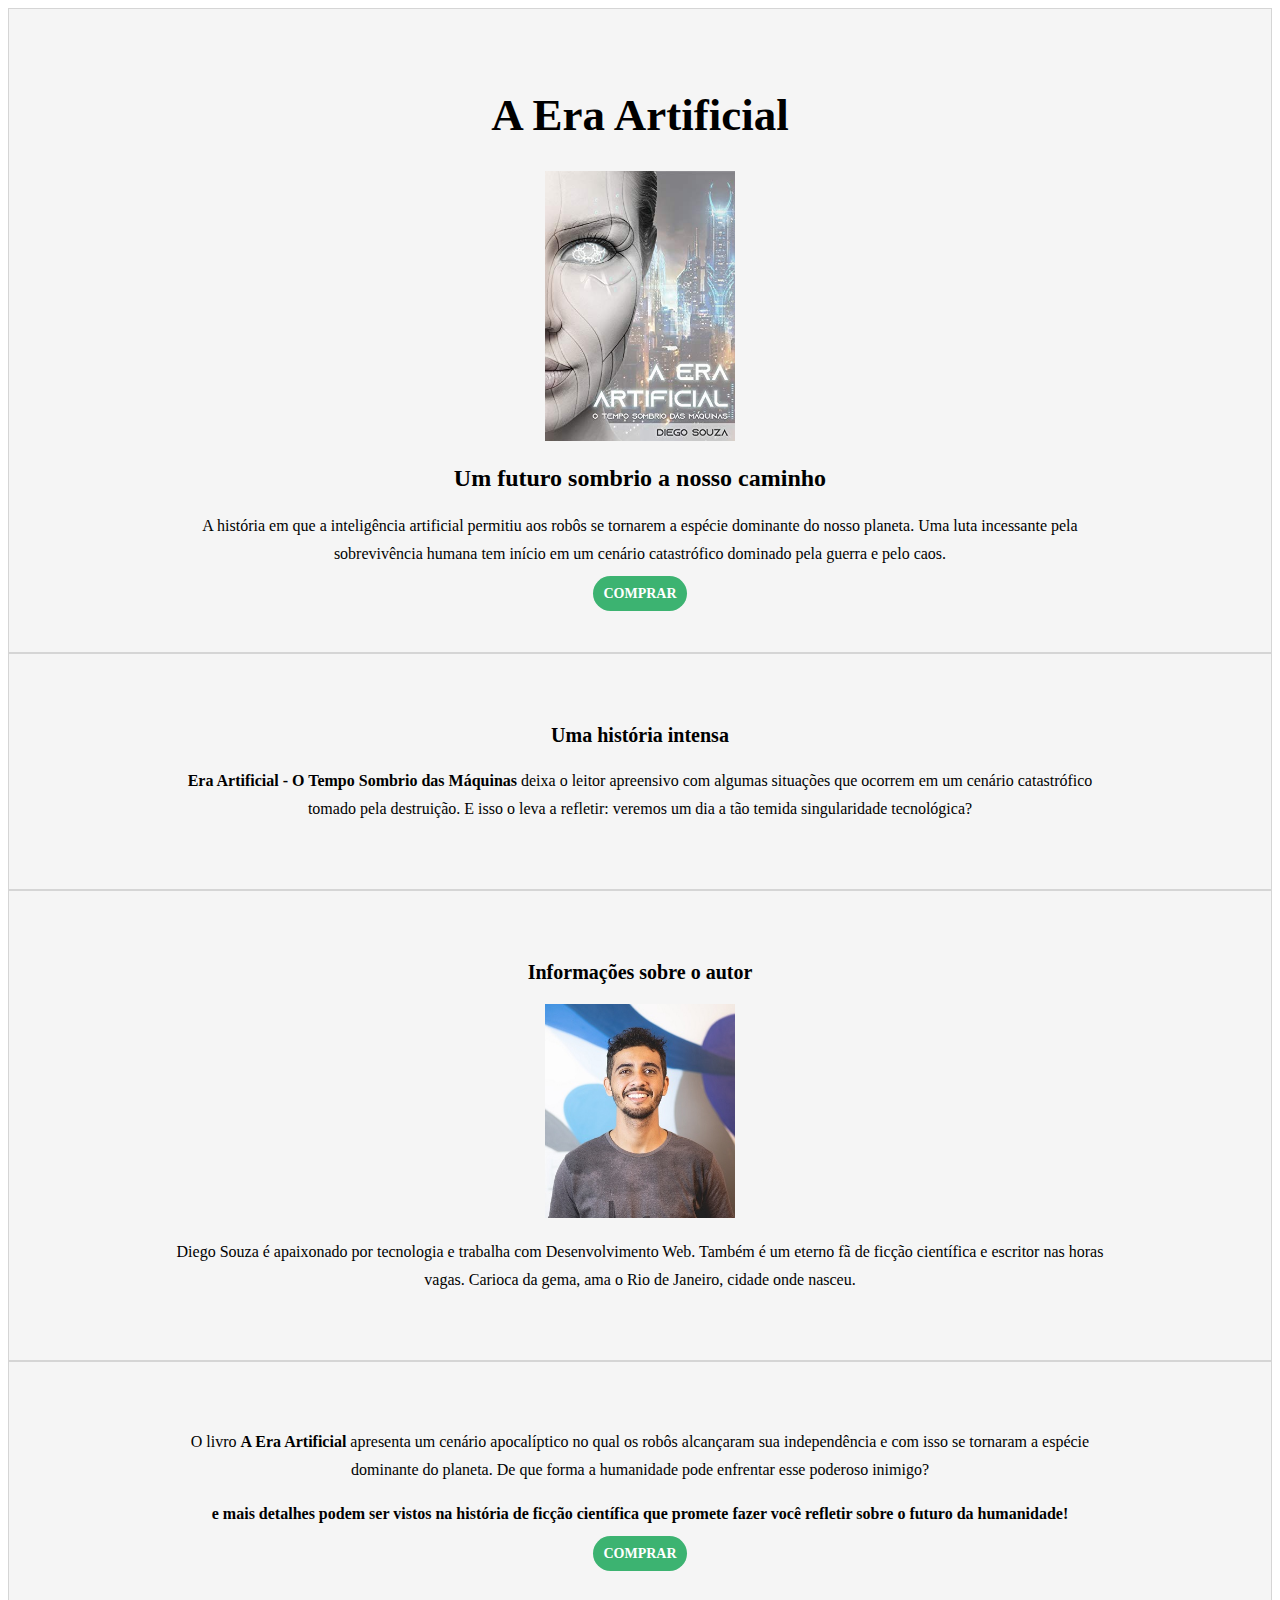
<file: Era Artificial/index.html>
<!DOCTYPE html>
<html lang="pt-br">
<head>
    <meta charset="UTF-8">
    <meta name="viewport" content="width=device-width, initial-scale=1.0">
    <meta name="description" content="A guerra entre homens e robôs que mudou drasticamente a vida na terra">
    <title>Livro: A Era Artificial</title>
    <link rel="stylesheet" href="css/estilo.css">
</head>
<body>
        <div>
            <h1>A Era Artificial</h1>
            <img src="img/capa-livro.jpg" alt="foto da capa do livro">
            <h2>Um futuro sombrio a nosso caminho</h2>
            <p>
                A história em que a inteligência artificial permitiu aos robôs se tornarem a espécie dominante do nosso planeta. 
                Uma luta incessante pela sobrevivência humana tem início em um cenário catastrófico dominado pela guerra e pelo caos.
            </p>
            <a href="https://amzn.to/3bXy1g9">COMPRAR</a>
        </div>
        <div>
            <h3>Uma história intensa</h3>
            <p> <span>Era Artificial - O Tempo Sombrio das Máquinas</span> deixa o leitor apreensivo com algumas situações que ocorrem
                em um cenário catastrófico tomado pela destruição. E isso o leva a refletir: veremos um dia a tão temida singularidade tecnológica?
            </p>
        </div>
        <div>
            <h3>Informações sobre o autor</h3>
            <img src="img/autor.jpg" alt="foto do autor">
            <p>
                Diego Souza é apaixonado por tecnologia e trabalha com Desenvolvimento Web. 
                Também é um eterno fã de ficção científica e escritor nas horas vagas. 
                Carioca da gema, ama o Rio de Janeiro, cidade onde nasceu.
            </p>
        </div>
        <div>
            <p>
                O livro <span>A Era Artificial</span> apresenta um cenário apocalíptico no qual os robôs alcançaram sua independência e 
                com isso se tornaram a espécie dominante do planeta.
                De que forma a humanidade pode enfrentar esse poderoso inimigo?
            </p><p>
                <span> e mais detalhes podem ser vistos na história de ficção científica que promete fazer você refletir sobre 
                o futuro da humanidade!</span>
            </p>
            <a href="https://amzn.to/3bXy1g9">COMPRAR</a>
        </div>
</body>
</html>
</file>
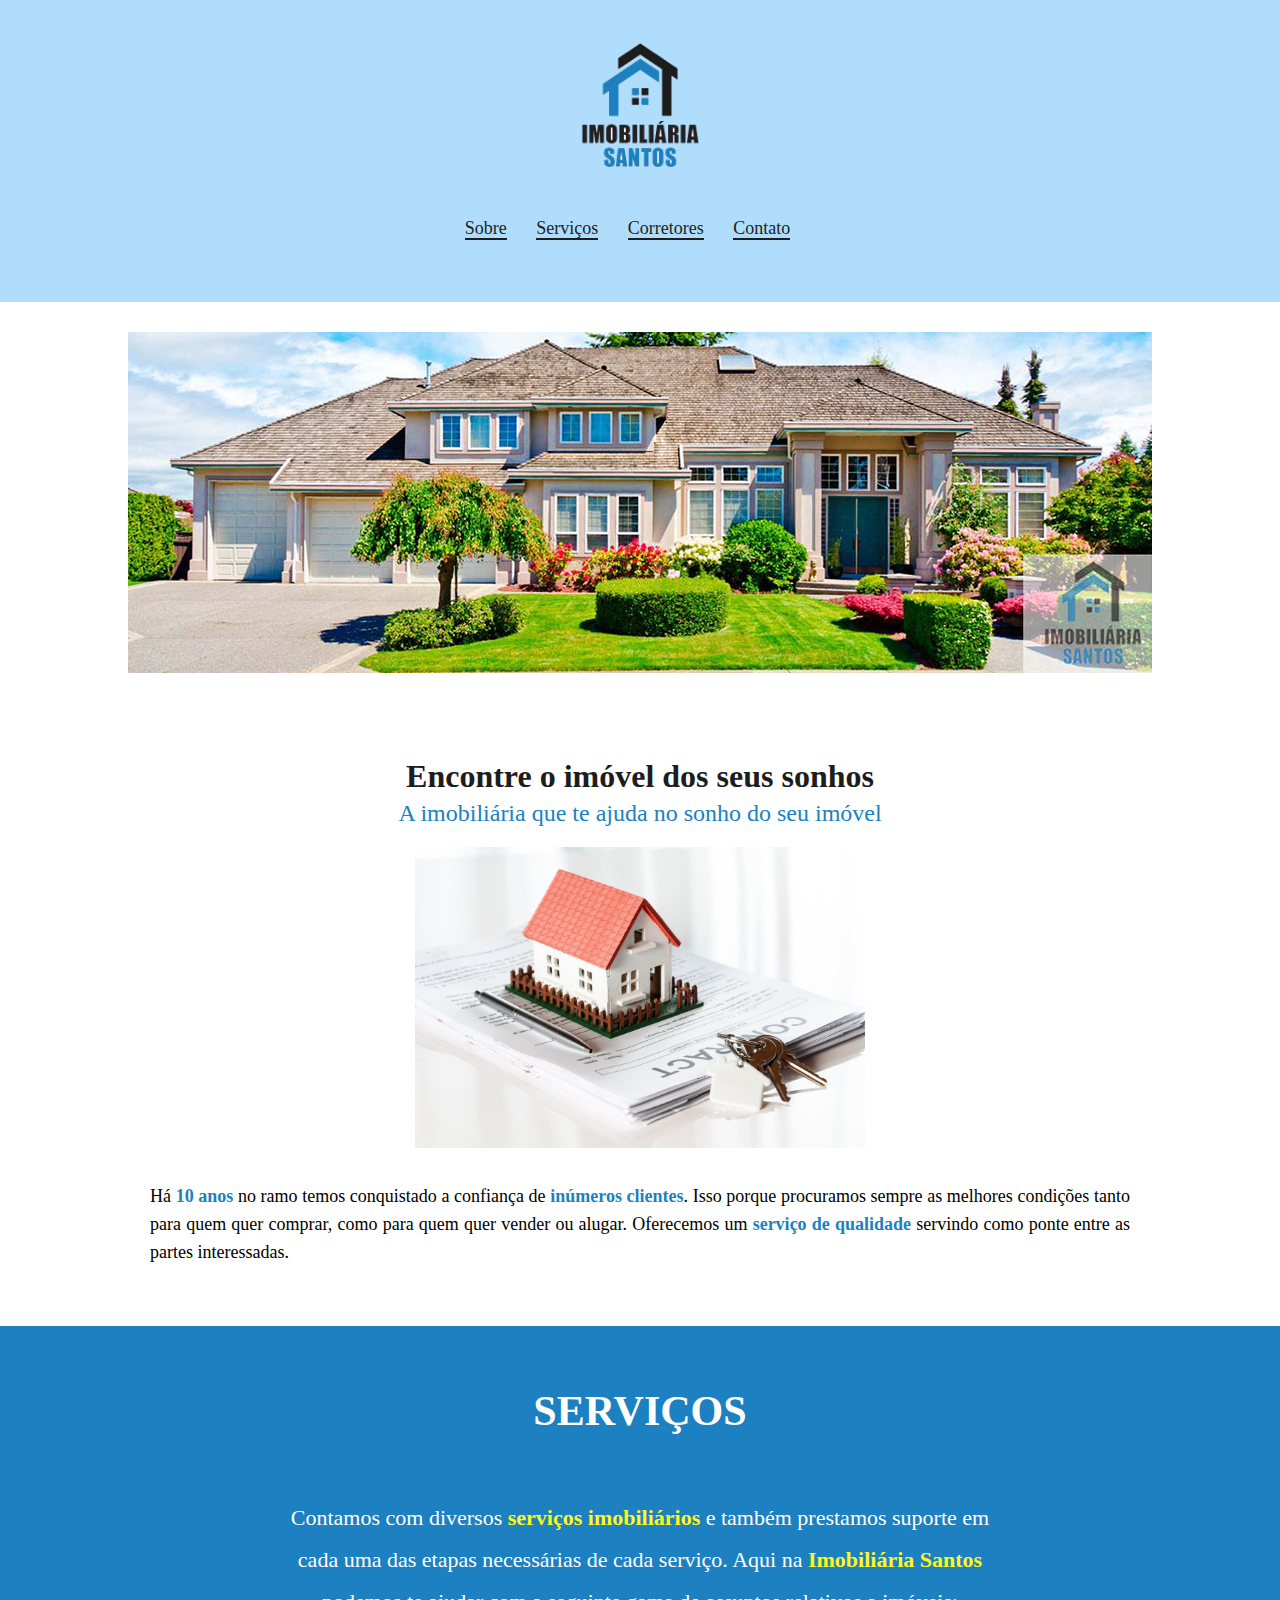
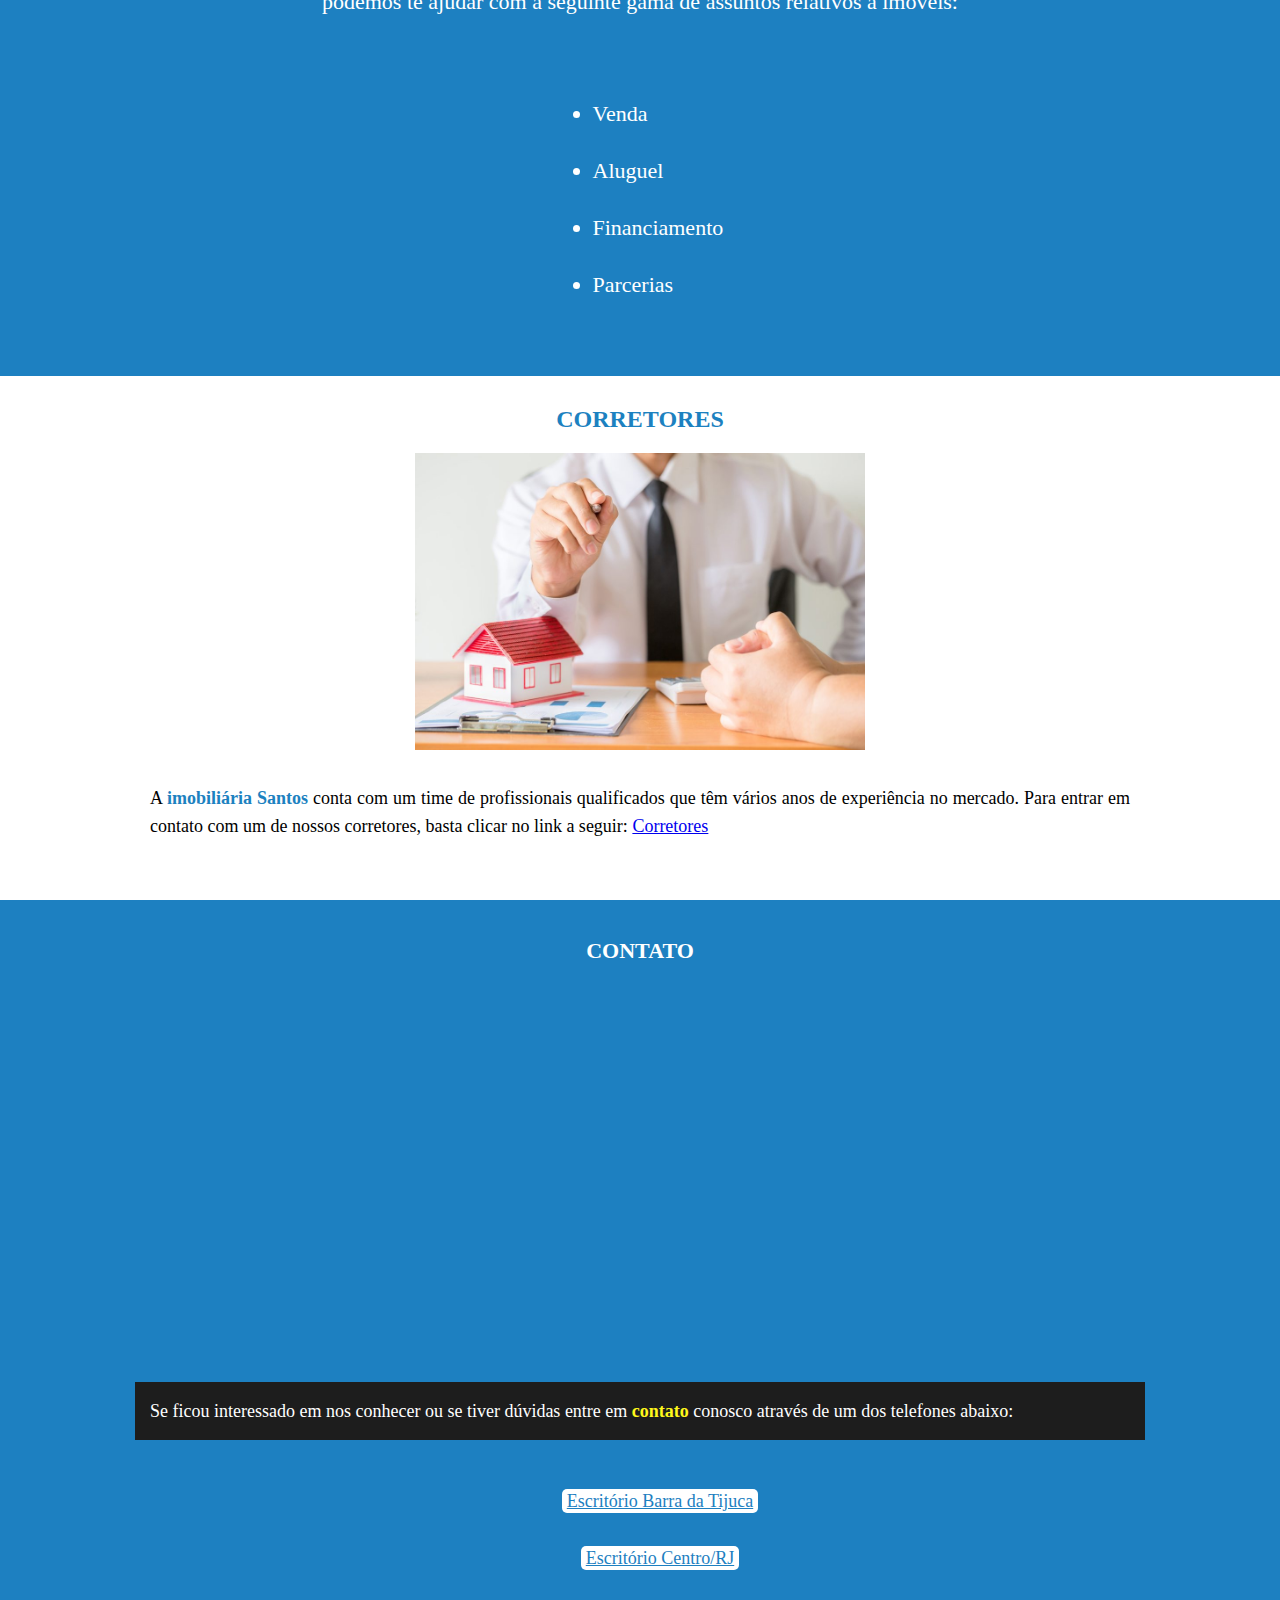
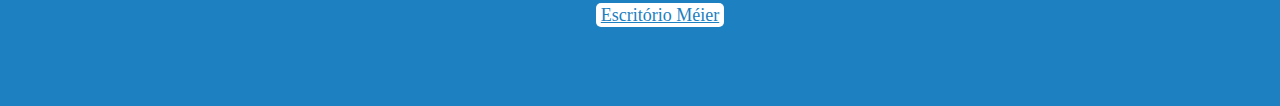
<file: IMOBILIARIA-SANTOS/index.html>
<!DOCTYPE html>
<html lang="pt-br">
<head>
    <meta charset="UTF-8">
    <meta name="viewport" content="width=device-width, initial-scale=1.0">
    <meta name="description" content="A Imobiliária que te ajuda a conquistar o sonho da casa nova.">
    <title>Imobiliária Santos</title>
    <link rel="stylesheet" href="css/style.css">
</head>
<body>
    <div class="secao primeira-secao">
        <img class="imagem-logotipo" src="assets/logo.png" alt="logotipo Imobiliária Santos">
        <p>
        <a class="link" href="#sobre">Sobre</a>
        <a class="link" href="#servico">Serviços</a>
        <a class="link" href="#corretores">Corretores</a>
        <a class="link" href="#contato">Contato</a>
        </p>
    </div>
    
    <div  class="secao secao-segundaria">
        <img class="imagem-banner" src="assets/banner.jpg" alt="banner da imobiliária">
    </div>

    <div class="secao" >
        <h1>Encontre o imóvel dos seus sonhos</h1>
        <h2 class="sub-sobre">A imobiliária que te ajuda no sonho do seu imóvel</h2>
        <img class="imagem-sobre" src="assets/imovel-assinatura.jpg" alt="Sobre imobiliária">
        <p class="sobre">Há <span class="texto-azul">10 anos</span> no ramo temos conquistado a confiança de <span class="texto-azul">inúmeros clientes</span>.
            Isso porque procuramos sempre as melhores condições tanto para quem quer comprar, como para quem quer vender ou alugar. 
            Oferecemos um <span class="texto-azul">serviço de qualidade</span> servindo como ponte entre as partes interessadas.</p>
    </div>

    <div  class="secao secao-servico" >
        <h2>SERVIÇOS</h2>
        <p class="paragrafo-servico">Contamos com diversos <span class="texto-amarelo">serviços imobiliários </span> e também prestamos suporte em cada uma das etapas necessárias de cada serviço. 
            Aqui na <span class="texto-amarelo">Imobiliária Santos </span>podemos te ajudar com a seguinte gama de assuntos relativos a imóveis:
        </p>
        <ul class="lista-servico">
            <li class="list-servico">Venda</li>
            <li class="list-servico">Aluguel</li>
            <li class="list-servico">Financiamento</li>
            <li class="list-servico">Parcerias</li>
        </ul>
    </div>

    <div  class="secao secao-corretores" >
        <h2 class="sub-sobre sub-corretores">CORRETORES</h2>
        <img class="imagem-sobre" src="assets/corretores.jpg" alt="imagem corretores">
        <p class="sobre">A <span class="texto-azul">imobiliária Santos</span> conta com um time de profissionais qualificados que têm vários anos de experiência no mercado. 
            Para entrar em contato com um de nossos corretores, basta clicar no link a seguir: 
            <a href="mailto:corretores@email.com"> Corretores</a>
        </p>
    </div>

    <div  class="secao secao-servico" >
        <h2 class="sub-sobre sub-corretores contato">CONTATO</h2>
        <iframe src=" https://www.google.com/maps/embed?pb=!1m18!1m12!1m3!1d7346.254844548052!2d-43.364712467659004!3d-22.98234139602229!2m3!1f0!2f0!3f0!3m2!1i1024!2i768!4f13.1!3m3!1m2!1s0x9bda2ed54ec2e1%3A0x4431d262cad1d163!2sAv.%20Ayrton%20Senna%2C%203000%20-%20Barra%20da%20Tijuca%2C%20Rio%20de%20Janeiro%20-%20RJ%2C%2022775-904!5e0!3m2!1spt-BR!2sbr!4v1642532754862!5m2!1spt-BR!2sbr
        " width="800" height="350" style="border:0;" allowfullscreen="" loading="lazy"></iframe>
        <p class="paragrafo-contato">Se ficou interessado em nos conhecer ou se tiver dúvidas entre em <span class="texto-amarelo">contato</span> 
            conosco através de um dos telefones abaixo:</p>
            <ul class="lista-contato" type="none">
                <li><a href="#teste">Escritório Barra da Tijuca</a></li>
                <li><a href="#teste">Escritório Centro/RJ</a></li>
                <li><a href="#teste">Escritório Méier</a></li>
            </ul>
    </div>
</body>
</html>
</file>
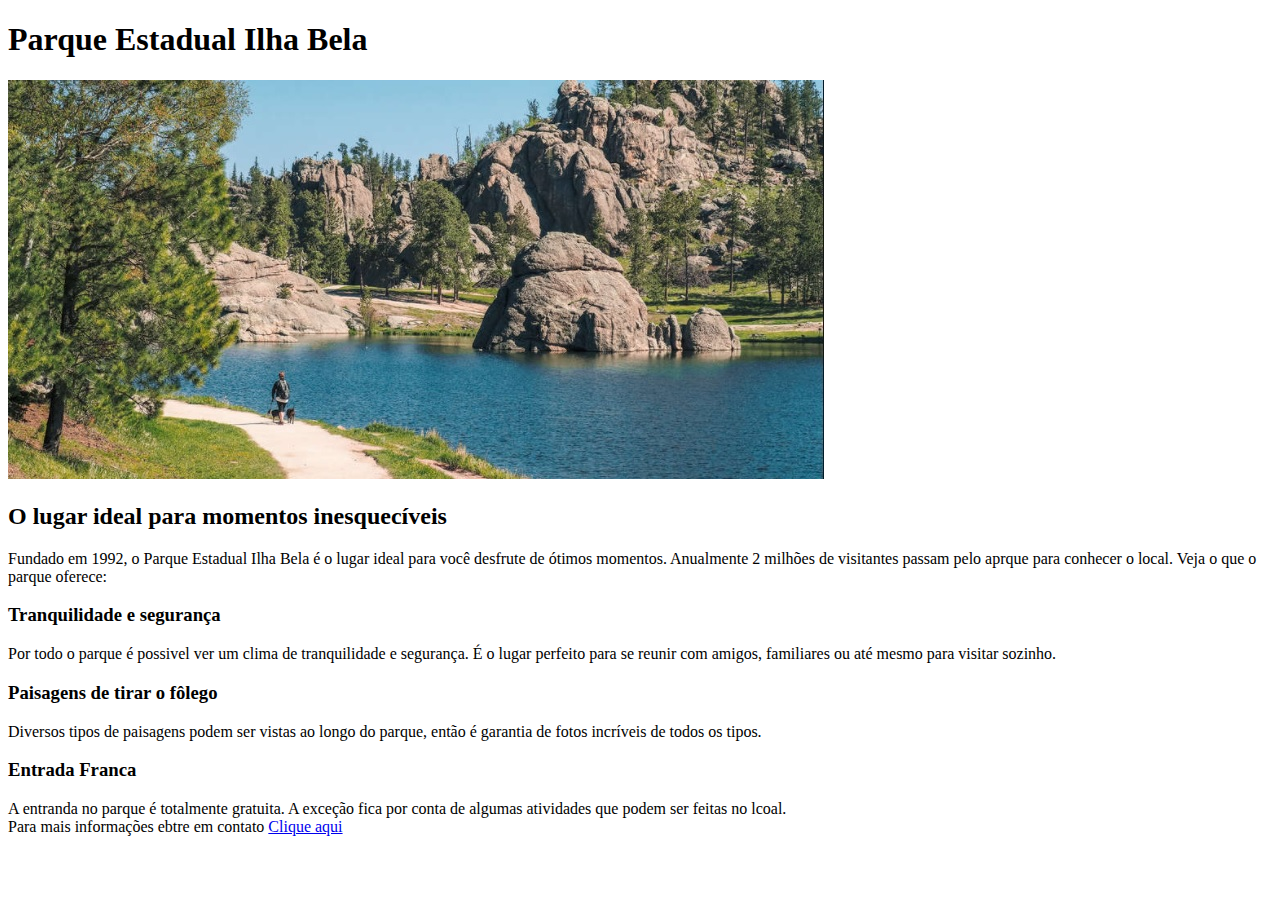
<file: parque-ilha-bela/index.html>
<!DOCTYPE html>
<html lang="en">
<head>
    <meta charset="UTF-8">
    <meta name="viewport" content="width=device-width, initial-scale=1.0">
    <title>Parque Estadual Ilha Bela</title>
</head>
<body>
    <div>
    <h1> Parque Estadual Ilha Bela</h1>
    
    <img src="parque-ilha-bela.jpg" alt="foto do parque">
        <h2>O lugar ideal para momentos inesquecíveis</h2>
        <p>
            Fundado em 1992, o Parque Estadual Ilha Bela é o lugar ideal para você desfrute de ótimos momentos. 
            Anualmente 2 milhões de visitantes passam pelo aprque para conhecer o local. 
            Veja o que o parque oferece:
        </p>
    </div>

    <div>
         <h3>Tranquilidade e segurança</h3>   
         <p>
            Por todo o parque é possivel ver um clima de tranquilidade e segurança. 
            É o lugar perfeito para se reunir com amigos, familiares ou até mesmo para visitar sozinho.
        </p>
    </div>
    <div>
        <h3>Paisagens de tirar o fôlego</h3>
        <p>Diversos tipos de paisagens podem ser vistas ao longo do parque, então é garantia de fotos incríveis de todos os tipos.</p>
    </div>
    <div>
        <h3>Entrada Franca</h3>
        <p> 
        A entranda no parque é totalmente gratuita. A exceção fica por conta de algumas atividades que podem ser feitas no lcoal. 
        <br>Para mais informações ebtre em contato
        <a href="tel:1299211-8660" target="_blank"> Clique aqui </a>
        </p>
    </div>
    
</body>
</html>
</file>
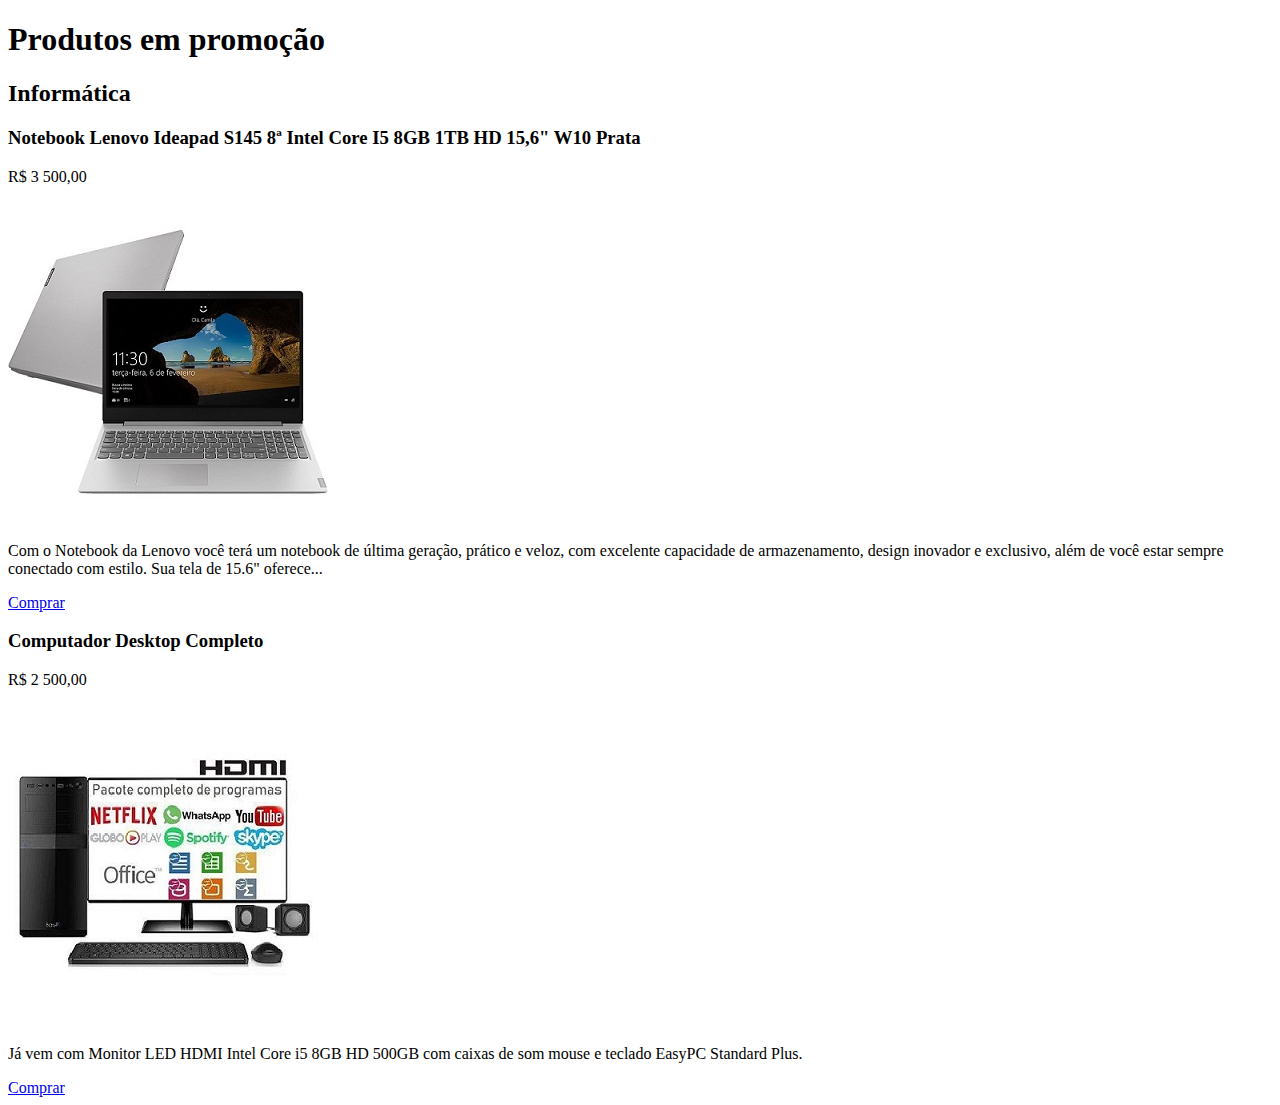
<file: projeto-notebook/index.html>
<!DOCTYPE html>
  <html lang="pt-br">
  <head>
      <meta charset="UTF-8">
      <meta name="viewport" content="width=device-width, initial-scale=1.0">
      <title>Loja virtual</title>
  </head>
  <body>
      <h1>Produtos em promoção</h1>
      <h2>Informática</h2>

      <div>
          <h3>
              Notebook Lenovo Ideapad S145 8ª Intel Core I5 8GB 1TB HD 15,6"
              W10 Prata
          </h3>
          <p> R$ 3 500,00 </p>

          <img src="computador.jpg" alt="Notebook Lenovo Ideapad S145"
             title="Notebook Lenovo">

          <p> Com o Notebook da Lenovo você terá um notebook de última
           geração, prático e veloz, com excelente capacidade de armazenamento,
           design inovador e exclusivo, além de você estar sempre conectado
           com estilo. Sua tela de 15.6" oferece...</p>

          <a href="https://lista.mercadolivre.com.br"
           target="_blank" > Comprar </a>
      </div>

      <div>
          <h3>Computador Desktop Completo</h3>
          <p>R$ 2 500,00</p>

          <img src="desktop.jpg" alt="Computador Desktop Completo"
            title="Computador desktop">
          <p> Já vem com Monitor LED HDMI Intel Core i5 8GB HD 500GB
             com caixas de som mouse e teclado EasyPC Standard Plus. </p>
          <a href="https://lista.mercadolivre.com.br"
            target="_blank"> Comprar </a>
      </div>
  </body>
  </html>
</file>
<file: Era Artificial/css/estilo.css>
div{
    background-color: #f5f5f5;
    padding: 50px;
    margin:0;
    text-align: center;
    border: solid 1px #d5d5d5;
    
}
h1{
    font-size: 45px;
    font-family: 'Tahoma';
}
h2{
    font-size: 24px;
    text-align: center;
    font-family: 'Tahoma';
}
p{
    text-align: center;
    line-height: 28px;
    width: 930px;
    margin-left: auto;
    margin-right: auto;
    font-family: 'Tahoma';
}

span{
    font-weight: bold;
}

a{
    background-color: #3CB371;
    font-size: 14px;
    color:#ffffff;
    font-weight: bold;
    text-decoration: none;
    padding: 10px;
    border-radius: 50px 50px;
}

img{
    width: 190px;
    
}

h3{
    font-size: 20px;
    font-family: 'Tahoma';
    text-align: center;
}
</file>
<file: IMOBILIARIA-SANTOS/css/style.css>
body{
    margin: 0%;
    font-family: Tahoma;
}

h1{
    color: #1d1d1d;
    margin-bottom: 5px;
}


p {
    width: 980px;
    padding-top: 30px;
    padding-bottom: 30px;
    font-size: 18px;
    text-align: justify;
    line-height: 28px;
    margin: 0 auto; /* Adicionei essa propriedade para centralizar o parágrafo */
}
span{
    font-weight: bold;
}
.sub-sobre{
    color: #1c81c0;
    margin-top: 0%;
    font-weight: normal;
}

.imagem-sobre{
    width: 450px;
}

.texto-azul{
    color: #1c81c0;
}

.secao-servico{
    background-color: #1d80c1;
    color: #ffffff;
    font-size: 28px;
    line-height: 42px;
}
.paragrafo-servico{
    color:#ffffff;
    line-height: 42px;
    font-size: 22px;
    text-align: center;
    width: 700px;
}

.texto-amarelo{
    color: #fff81b;
}
.lista-servico{
    margin: 40px auto;
    width: 135px;

}
.list-servico{
   
    color: #ffffff;
    line-height: 42px;
    text-align: left;
    font-size: 22px;
}

.secao{
    
    padding-top: 30px;
    padding-bottom: 30px;
    text-align: center;
}

.primeira-secao{
    background-color: #afddfb;

}

.imagem-logotipo{
    width: 150px;
}

.primeira-secao p {
    margin: auto;
    text-align: center;
}
.primeira-secao a{
    font-size: 18px;
    color : #1d1d1d;
    border-bottom: solid 2px #1d1d1d;
    text-decoration: none;
    margin: none 10px;
    padding: auto;
    text-align: center;
    margin-right: 25px;
}

.sobre{
    text-align: justify;
}

.secao .secao-segundaria{
    margin-top: 50px;
    padding-top: none;
}
.sub-corretores{
    font-weight: bold;
}
.contato{
    color:#ffffff;
    font-size: 22px;
}
.paragrafo-contato{
    color:#ffffff;
    background-color: #1d1d1d;
    padding: 15px;
    margin-top:30px;
    margin-bottom: 30px;
}

.lista-contato{
    margin: 40px auto;
    width: 210px;
}

li {
    margin-top: 15px;
    text-align: center;
    font-size: 18px;
}

li a{
    background-color: #ffffff;
    color:#1d80c1;
    padding: 2px 5px;
    border-radius: 5px;
}
</file>
